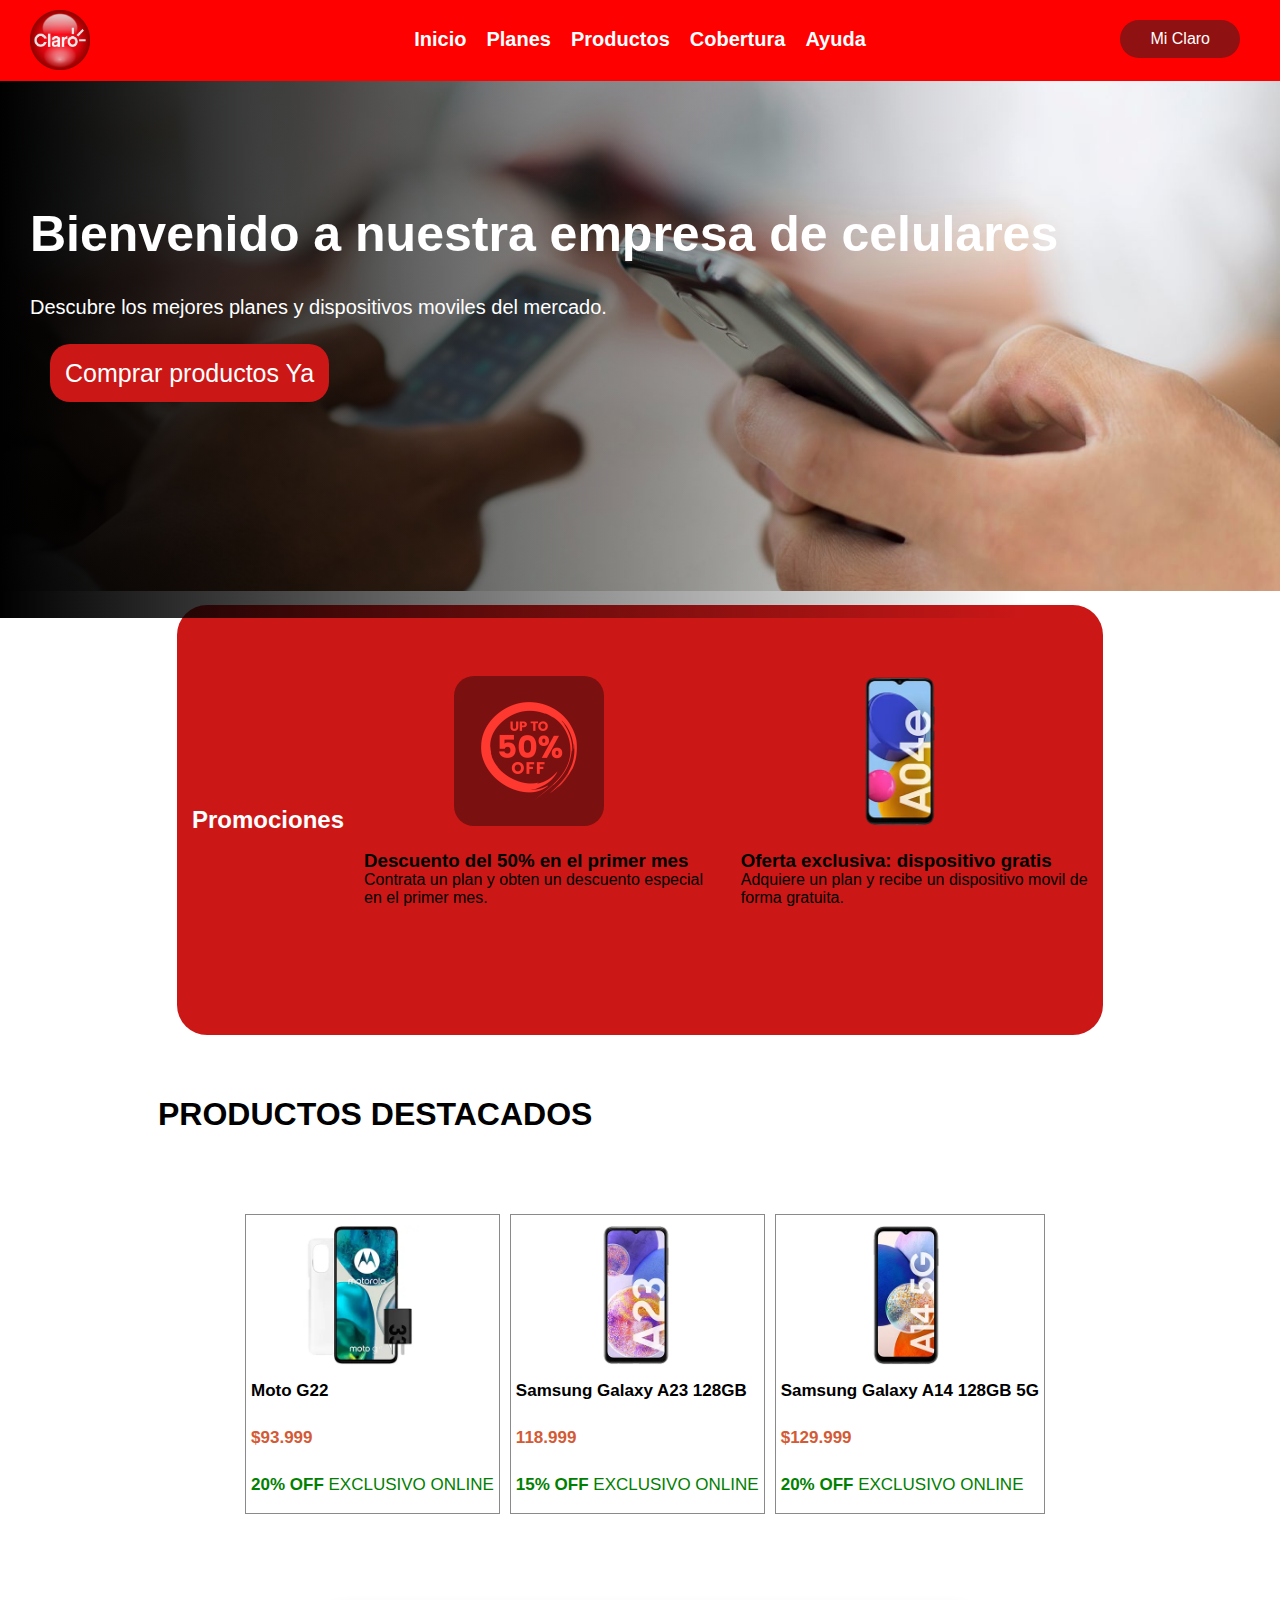
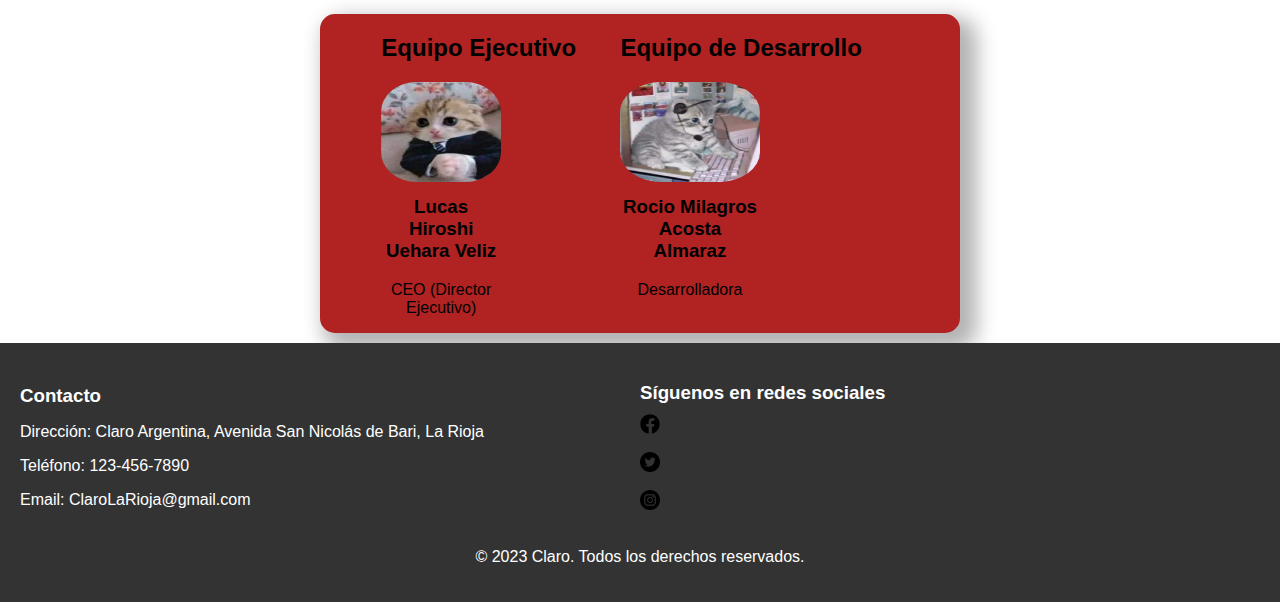
<file: hiro/index.html>
<!DOCTYPE html>
<html>
<head>
  <title>Empresa de Celulares</title>
  <link rel="stylesheet" type="text/css" href="pag.css">
  <meta charset="UTF-8">
</head>
<body>
  <header>
    
    <nav>
      <ul class="menu">
        <li><a href="index.html"><strong>Inicio</strong></a></li>
        <li><a href="planes.html"><strong>Planes</strong></a></li>
        <li><a href="Productos.html"><strong>Productos</strong></a></li>
        <li><a href="cobertura.html"><strong>Cobertura</strong></a></li>
        <li><a href="ayuda.html"><strong>Ayuda</strong></a></li>
      </ul>
    </nav>
    

    <a href="Register.html" class="register-button">Mi Claro</a>
  </header>
  <a href="index.html">
  <img class="logo" src="../hiro/img/ClaroLogo.png" alt="Logo de la empresa">
</a>
  <div class="Banner"><img src="../hiro/img/Telefonos.jpeg" alt="">
  </div>
  <section>
    <div class="banner-text">
    <h1>Bienvenido a nuestra empresa de celulares</h1>
    <p>Descubre los mejores planes y dispositivos moviles del mercado.</p>
    <a href="Productos.html" class="comprar-btn">Comprar productos Ya</a>
    </div>
  </section>

  <section class="promociones">
    <h2><strong>Promociones</strong></h2>
    <div class="promocion">
      <a href="#">
      <img src="../hiro/img/descuentos.png" alt="Promoción 1">
      <h3>Descuento del 50% en el primer mes</h3>
      <p>Contrata un plan y obten un descuento especial en el primer mes.</p>
      </a>
    </div>
    <div class="promocion2">
      <a href="#">
      <img src="../hiro/img/movil.webp" alt="Promoción 2">
      <h3>Oferta exclusiva: dispositivo gratis</h3>
      <p>Adquiere un plan y recibe un dispositivo movil de forma gratuita.</p>
      </a>
    </div>
  </section>
  <div class="subtitulo"><h1>PRODUCTOS DESTACADOS</h1></div>
  <main>
    <section class="destacados">
      <a href="#">
      <div class="columna1">
        <img src="../hiro/img/movil2.webp" alt="Producto 1">
        <p><strong>Moto G22</strong></p>
        <p><strong>$93.999</strong></p>
        <p><strong>20% OFF</strong> EXCLUSIVO ONLINE</p>
      </a>
      </div>
      <div class="columna2">
        <a href="#">
        <img src="../hiro/img/movil3.webp" alt="Producto 2">
        <p><strong>Samsung Galaxy A23 128GB</strong></p>
        <p><strong>118.999</strong></p>
        <p><strong>15% OFF</strong> EXCLUSIVO ONLINE</p>
        </a>
      </div>
      <div class="columna3">
        <a href="#">
        <img src="../hiro/img/movil4.webp" alt="Producto 3">
        <p><strong>Samsung Galaxy A14 128GB 5G</strong></p>
        <p><strong>$129.999</strong></p>
        <p><strong>20% OFF</strong> EXCLUSIVO ONLINE</p>
        </a>
      </div>
    </section>
    <section class="equipo">
      <div class="columna">
        <h2>Equipo Ejecutivo</h2>
        <div class="miembro">
          <img src="../hiro/img/hiro1.jpg" alt="Foto de miembro 1" height="100px">
          <h3>Lucas Hiroshi Uehara Veliz</h3>
          <p>CEO (Director Ejecutivo)</p>
        </div>
      </div>
      <div class="columna">
        <h2>Equipo de Desarrollo</h2>
        <div class="miembro">
          <img src="../hiro/img/mimi1.jpg" alt="Foto de miembro 2" height="100px">
          <h3>Rocio Milagros Acosta Almaraz</h3>
          <p>Desarrolladora</p>
        </div>
      </div>
    </section>
    <footer>
      <div class="footer-container">
        <div class="footer-info">
          <h3>Contacto</h3>
          <p>Dirección: 
           <a href="https://www.google.com/maps/place/Claro+Argentina/@-29.4135024,-66.860059,17z/data=!3m1!4b1!4m6!3m5!1s0x9427dbb542edc771:0x8f7c8334eb4d932b!8m2!3d-29.4135071!4d-66.8574841!16s%2Fg%2F11c5s644q7?entry=ttu">Claro Argentina, Avenida San Nicolás de Bari, La Rioja</a></p>
          <p>Teléfono: 123-456-7890</p>
          <p>Email: ClaroLaRioja@gmail.com</p>
        </div>
        <div class="footer-social">
          <h3>Síguenos en redes sociales</h3>
          <ul>
            <li><a href="https://www.facebook.com/ClaroArgentina"><img src="../hiro/img/facebook.png" alt="Facebook"></a></li>
            <li><a href="https://twitter.com/ClaroArgentina"><img src="../hiro/img/twitter.png" alt="Twitter"></a></li>
            <li><a href="https://www.instagram.com/claroargentina/"><img src="../hiro/img/instagram.png" alt="Instagram"></a></li>
          </ul>
        </div>
      </div>
      <div class="footer-bottom">
        <p>&copy; 2023 Claro. Todos los derechos reservados.</p>
      </div>
    </footer>



</body>
</file>
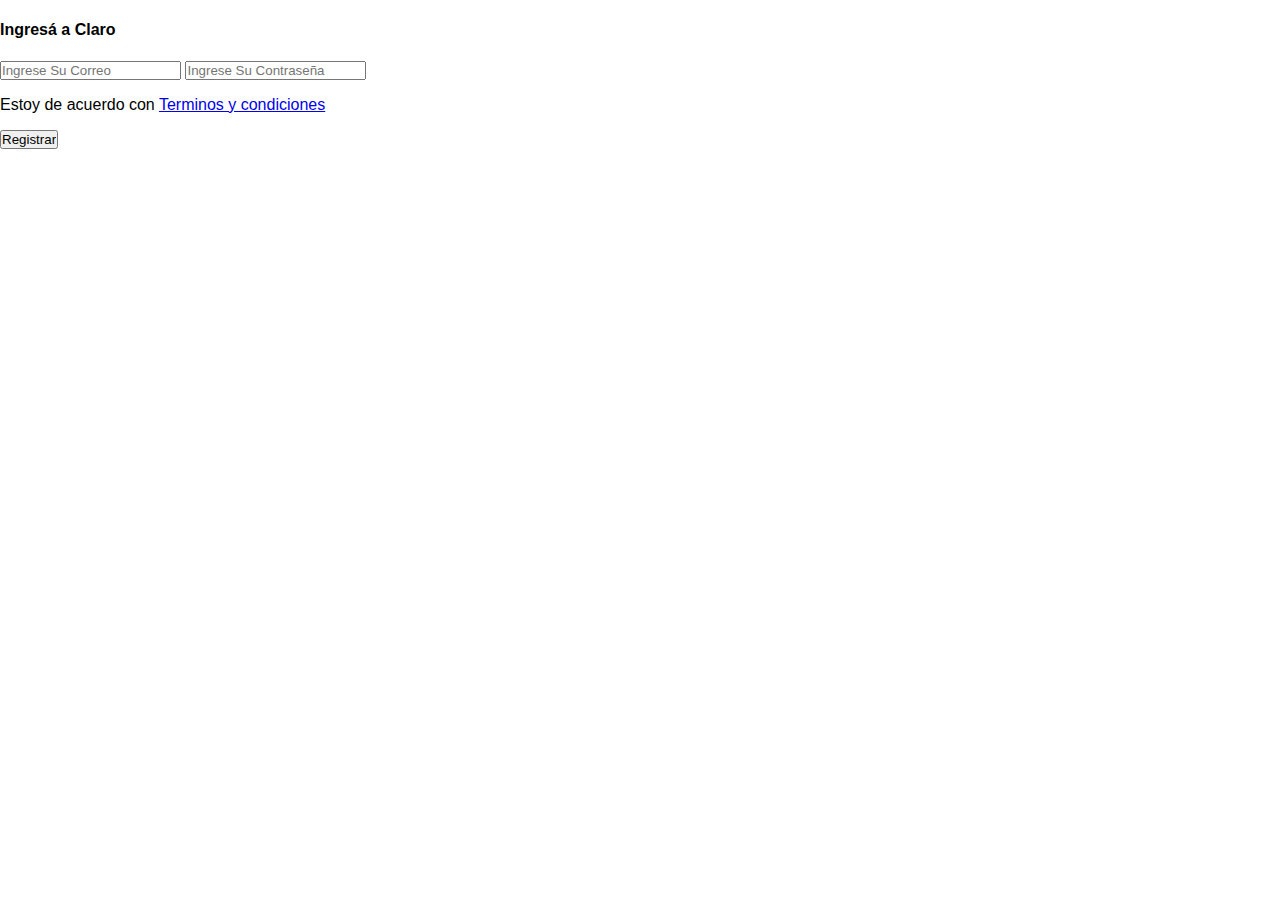
<file: hiro/login.html>
<!DOCTYPE html>
<html>
<head>
    <link rel="stylesheet" href="pag2.css">
    <title>Register/login</title>
    <meta charset="UTF-8">
</head>
<body>
    <section class="form-register">
        <h4>Ingresá a Claro</h4>
        <form action="index.html" method="post">
        <input class="controls" type="email" name="Correo" id="Correo" placeholder="Ingrese Su Correo">
        <input class="controls" type="password" name="Contraseña" id="Contraseña" placeholder="Ingrese Su Contraseña">
        <p>Estoy de acuerdo con <a href="#">Terminos y condiciones</a></p>
        <input class="botons" type="submit" value="Registrar">
    </form>
    </section>
</body>
</html>
</file>
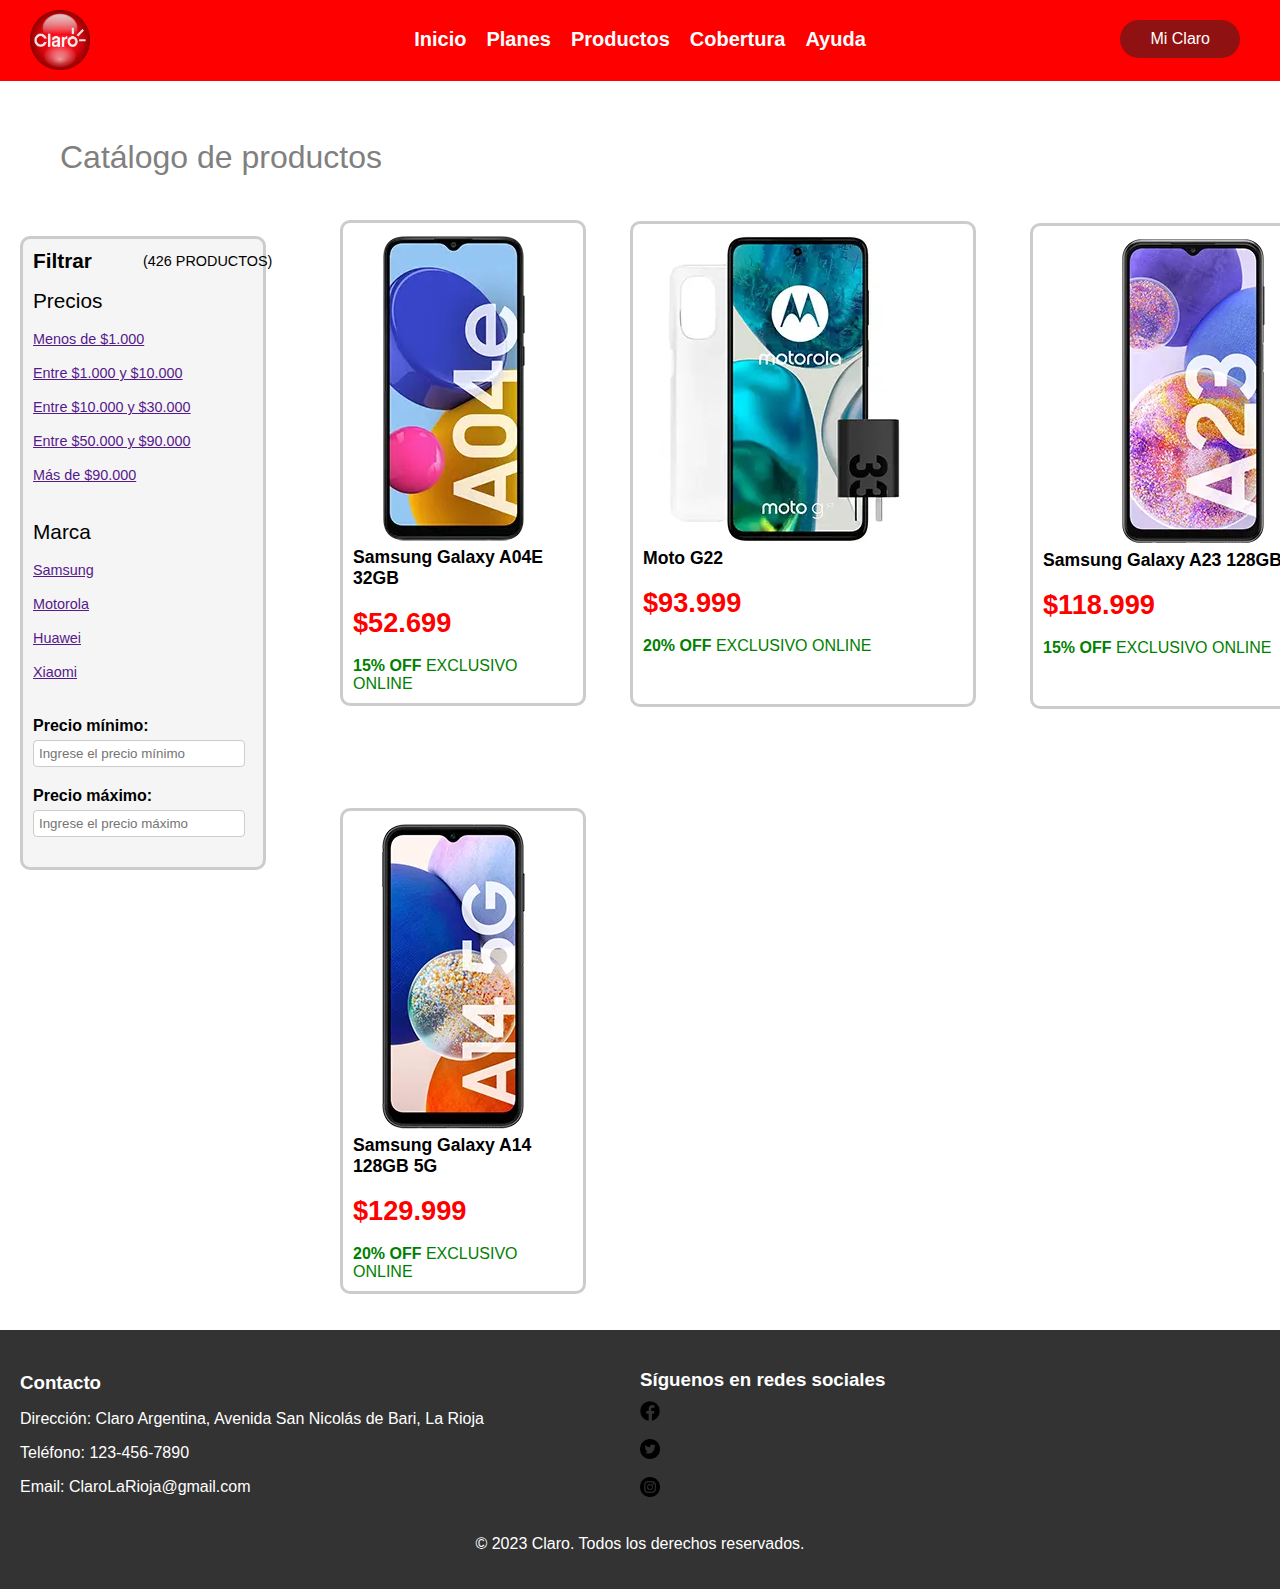
<file: hiro/Productos.html>
<!DOCTYPE html>
<html lang="en">
<head>
    <meta charset="UTF-8">
    <meta name="viewport" content="width=device-width, initial-scale=1.0">
    <link rel="stylesheet" type="text/css" href="prod.css">
    <title>Productos</title>
</head>
<body>
    <header>
      
      <nav>
        <ul class="menu">
          <li><a href="index.html"><strong>Inicio</strong></a></li>
          <li><a href="planes.html"><strong>Planes</strong></a></li>
          <li><a href="Productos.html"><strong>Productos</strong></a></li>
          <li><a href="cobertura.html"><strong>Cobertura</strong></a></li>
          <li><a href="ayuda.html"><strong>Ayuda</strong></a></li>
        </ul>
      </nav>

      <a href="Register.html" class="register-button">Mi Claro</a>
    </header>
    <a href="index.html">
    <img class="logo" src="../hiro/img/ClaroLogo.png" alt="Logo de la empresa">
  </a>

    <div class="titsec">Catálogo de productos</div>
    <section class="filtros">
        <div class="cat1"><strong>Filtrar</strong></div>
        <div class="cat2">(426 PRODUCTOS)</div>
        <div class="precios">Precios <br></div>
        <br>
        <div class="sugpre">
          <a href="">Menos de $1.000</a> <br>
          <br>
          <a href="">Entre $1.000 y $10.000</a> <br>
          <br>
          <a href="">Entre $10.000 y $30.000</a> <br>
          <br>
          <a href="">Entre $50.000 y $90.000</a> <br>
          <br>
          <a href="">Más de $90.000</a>
        </div>
        
        <br> <br>
        <div class="marca">Marca <br></div>
        <br>
        <div class="marnom">
          <a href="">Samsung</a><br>
          <br>
          <a href="">Motorola</a><br>
          <br>
          <a href="">Huawei</a><br>
          <br>
          <a href="">Xiaomi</a>
        </div>
        <br> <br>

        <div class="price-input-container">
            <label for="min-price">Precio mínimo:</label>
            <input type="number" id="min-price" placeholder="Ingrese el precio mínimo">
          </div>
          
          <div class="price-input-container">
            <label for="max-price">Precio máximo:</label>
            <input type="number" id="max-price" placeholder="Ingrese el precio máximo">
          </div>
    </section>
    <section class="celulares">
        <div class="celu1">
            <img src="../hiro/img/movil.webp" alt="celular" class="celular1">
            <div class="tit1"><strong>Samsung Galaxy A04E 32GB</strong> </div><br>
            <div class="prec1"><strong>$52.699</strong> </div><br>
            <div class="off1"><strong>15% OFF</strong>  EXCLUSIVO ONLINE</div>
        </div>
        <div class="celu2">
            <img src="../hiro/img/movil2.webp" alt="celular2" class="celular2">
            <div class="tit2"><strong>Moto G22</strong></div><br>
            <div class="prec2"><strong>$93.999</strong></div><br>
            <div class="off2"><strong>20% OFF</strong> EXCLUSIVO ONLINE</div>
        </div>
        <div class="celu3">
            <img src="../hiro/img/movil3.webp" alt="celular3" class="celular3">
            <div class="tit3"><strong>Samsung Galaxy A23 128GB</strong></div><br>
            <div class="prec3"><strong>$118.999</strong></div><br>
            <div class="off3"><strong>15% OFF</strong> EXCLUSIVO ONLINE</div>
        </div>
        <div class="celu4">
            <img src="../hiro/img/movil4.webp" alt="celular4" class="celular4">
            <div class="tit4"><strong>Samsung Galaxy A14 128GB 5G</strong></div><br>
            <div class="prec4"><strong>$129.999</strong></div><br>
            <div class="off4"><strong>20% OFF</strong> EXCLUSIVO ONLINE</div>
        </div>
    </section>
    <footer>
        <div class="footer-container">
          <div class="footer-info">
            <h3>Contacto</h3>
            <p>Dirección: 
             <a href="https://www.google.com/maps/place/Claro+Argentina/@-29.4135024,-66.860059,17z/data=!3m1!4b1!4m6!3m5!1s0x9427dbb542edc771:0x8f7c8334eb4d932b!8m2!3d-29.4135071!4d-66.8574841!16s%2Fg%2F11c5s644q7?entry=ttu">Claro Argentina, Avenida San Nicolás de Bari, La Rioja</a></p>
            <p>Teléfono: 123-456-7890</p>
            <p>Email: ClaroLaRioja@gmail.com</p>
          </div>
          <div class="footer-social">
            <h3>Síguenos en redes sociales</h3>
            <ul>
              <li><a href="https://www.facebook.com/ClaroArgentina"><img src="../hiro/img/facebook.png" alt="Facebook"></a></li>
              <li><a href="https://twitter.com/ClaroArgentina"><img src="../hiro/img/twitter.png" alt="Twitter"></a></li>
              <li><a href="https://www.instagram.com/claroargentina/"><img src="../hiro/img/instagram.png" alt="Instagram"></a></li>
            </ul>
          </div>
        </div>
        <div class="footer-bottom">
          <p>&copy; 2023 Claro. Todos los derechos reservados.</p>
        </div>
      </footer>
    
</body>
</file>
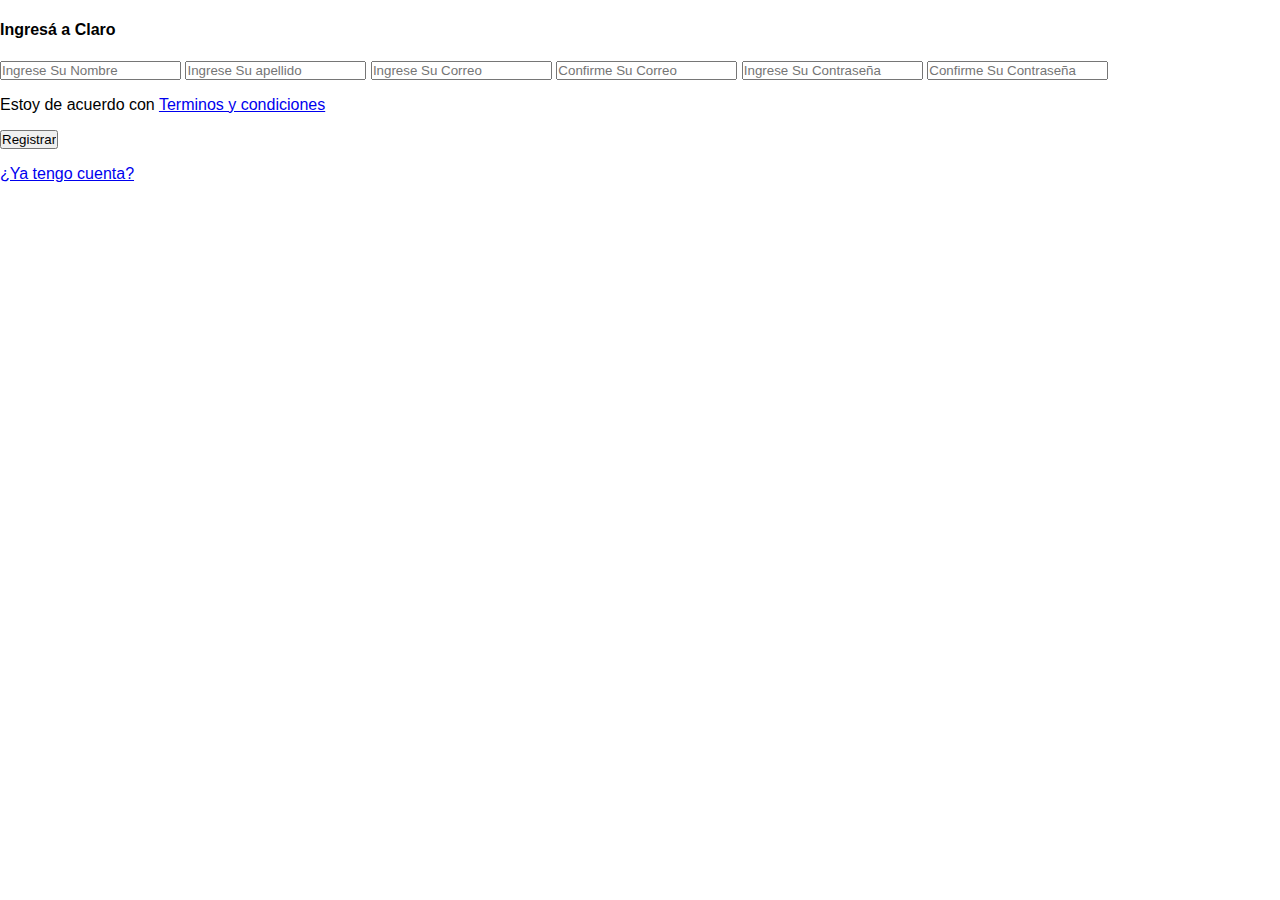
<file: hiro/Register.html>
<!DOCTYPE html>
<html>
<head>
    <link rel="stylesheet" href="pag2.css">
    <title>Register/login</title>
    <meta charset="UTF-8">
</head>
<body>
    <section class="form-register">
        <h4>Ingresá a Claro</h4>
        <form action="index.html" method="post">
        <input class="controls" type="text" name="nombres" id="nombres" placeholder="Ingrese Su Nombre">
        <input class="controls" type="text" name="apellidos" id="apellidos" placeholder="Ingrese Su apellido">
        <input class="controls" type="email" name="Correo" id="Correo" placeholder="Ingrese Su Correo">
        <input class="controls" type="email" name="confirmar_correo" id="confirmar_correo" placeholder="Confirme Su Correo">
        <input class="controls" type="password" name="Contraseña" id="Contraseña" placeholder="Ingrese Su Contraseña">
        <input class="controls" type="password" name="confirmar_contraseña" id="confirmar_contraseña" placeholder="Confirme Su Contraseña">
        <p>Estoy de acuerdo con <a href="#">Terminos y condiciones</a></p>
        <input class="botons" type="submit" value="Registrar">
    </form>
    
        <p><a href="Login.html">¿Ya tengo cuenta?</a></p>
    </section>
</body>
</html>
</file>
<file: hiro/pag.css>
* {
  max-width: 100%;
  padding: 0;
  font-family: "Nombre de la Fuente", sans-serif;
}
body {
  margin: 0;
  padding: 0;
}
.logo {
  width: 60px;
  height: 60px;
  position: absolute;
  top: 10px;
  left: 30px;
}
.container {
  max-width: 1200px;
  margin: 0 auto;
  padding: 0 20px;
}
header {
  position: relative;
    background-color: red;
    padding: 10px 0;
    margin: -2px 0px;
  }


.menu {
    list-style: none;
    padding: 0;
    display: flex;
    justify-content: center;
    font-size: 20px;
  }
  
.menu li {
    margin: 0 10px;
  }
  
.menu li a {
    color: white;
    text-decoration: none;
}
.menu li a:hover {
    position: relative;
  }
  
  .menu li a:hover::after {
    content: "";
    position: absolute;
    left: 0;
    bottom: -27px;
    width: 100%;
    height: 5px;
    background-color: white; 
  }
  
  
.register-button {
    position: absolute;
    top: 20px;
    right: 10px;
    padding: 10px 30px;
    margin: 2px 30px;
    background-color: #8f1111;
    color: #ffffff;
    text-decoration: none;
    border-radius: 20px;
  }
  
  .register-button:hover {
    background-color: #ffffff;
    color: black;
  }
  
.banner img {
  position: relative;
  top: 0;
  left: 0;
  width: 100vw;
  height: 200px;
    
  }
.banner-text {
  position: absolute;
  background-color: rgb(209, 6, 6);
  background: linear-gradient(to left, rgba(255, 255, 255, 0), rgb(1, 1, 1));
  height: 537px;
  box-shadow: #8f1111;
  top: 81px;
  left: 0px;
  font-size: 25px;
  color: #ffffff;
  
}
.banner-text p {
  font-size: 20px;
}
.banner-text h1,
.banner-text p {
 position: relative;
 left: 30px;
 top: 90px;
}

.banner-text a {
  position: relative;
  top: 110px;
  left: 50px;
  background-color: #cc1717;
  border-radius: 20px;
  padding: 15px;
  text-decoration: none;
  color: #ffffff;
}
.banner-text a:hover {
  background-color: #8f1111;
}

.promociones {
  background-color: #cc1717;
  width: 70%;
  height: 400px;
  border-radius: 30px;
  padding: 15px;
  margin-left: auto;
  margin-right: auto;
  margin-top: 10px;
  margin-bottom: 10px;
  display: flex;
  justify-content: center;
  gap: 20px;
  align-items: center;
}
.promociones h2 {
  color: #ffffff;
}
.promocion a,
.promocion2 a {
  text-decoration: none; 
  color: #000000; 
 
}
.promocion a:hover,
.promocion2 a:hover {
  color: #ffffff; 
}
.promocion h3,
.promocion p {
  margin-top: -20px;
}

.promocion img {
  height: 150px;
  box-shadow: #5c0c0c;
  background-color: #7b1010;
  border-radius: 20px;
  position: relative;
  top: -40px;
  left: 90px;

}
.promocion2 img {
  height: 150px;
  position: relative;
  top: -40px;
  left: 110px;
}
.promocion2 h3,
.promocion2 p {
  margin-top: -20px;
}
.subtitulo {
  margin-left: 10%;
  padding: 30px;
}
.destacados {
  background-color: rgb(255, 255, 255);
  height: 300px;
  width: 70%;
  display: flex;
  justify-content: center;
  margin-left: auto;
  margin-right: auto;
  margin-top: 30px;
  margin-bottom: 10px;
  gap: 10px;
  text-decoration: none;
}
.destacados a {
  text-decoration: none;
}
.destacados img {
  position: relative;
  left: 50px;
  top: 10px;
  height: 140px;
  gap: 20px;
}
.destacados p {
  gap: 20px;
  align-items: center;
  font-size: 17px;
  padding: 5px;
}
.columna1 {
  background-color: #ffffff;
  position: relative;
  border: 0.5px solid rgb(138, 138, 138);
  transition: box-shadow 0.3s ease;
  text-decoration: none;
}
.columna1 p {
  color: #000000;
}
.columna1 p:nth-child(3) {
  color: rgb(212, 90, 53);
}
.columna1 p:nth-child(4) {
  color: green;
  text-decoration: none;
  
}
.columna1 img {
  position: relative
  left 60px;
}
.columna1:hover {
  box-shadow: 0 0 20px 7px rgba(0, 0, 0, 0.3);
}
.columna2 {
  background-color: rgb(255, 255, 255);
  border: 0.5px solid rgb(138, 138, 138);
  transition: box-shadow 0.3s ease;
}
.columna2 p {
  color: #000000;
}
.columna2 p:nth-child(3) {
  color: rgb(212, 90, 53);
}
.columna2 p:nth-child(4) {
  color: green;
}
.columna2 img {
  position: relative;
  left: 80px;
}
.columna2:hover {
  box-shadow: 0 0 20px 7px rgba(0, 0, 0, 0.3);
}
.columna3 {
  background-color: #ffffff;
  border: 0.5px solid rgb(138, 138, 138);
  transition: box-shadow 0.3s ease;
  text-decoration: none;
}
.columna3 p {
  color: #000000;
  text-decoration: none;
}
.columna3 p:nth-child(3) {
  color: rgb(212, 90, 53);
}
.columna3 p:nth-child(4) {

color: green;
}
.columna3 img {
  position: relative;
  left: 85px;
}
.columna3:hover {
  box-shadow: 0 0 20px 7px rgba(0, 0, 0, 0.3);
}

.equipo {
  margin-left: auto;
  margin-right: auto;
  margin-top: 30px;
  margin-bottom: 10px;
  width: 50%;
  background-color: #b12323;
  border-radius: 15px;
  margin-top: 100px;
  display: flex;
  justify-content: center;
  box-shadow: 10px 10px 20px 7px rgba(0, 0, 0, 0.3);
}

.miembro {
  width: 50%;
  text-align: center;
}

.miembro img {
  width: 150px; 
  border-radius: 30%;
}

.miembro h3 {
  margin-top: 10px;
}

.miembro p {
  margin-top: 5px;
}
  
footer {
  background-color: #333333;
  color: #ffffff;
  padding: 20px;
}

.footer-container {
  display: flex;
  justify-content: space-between;
  align-items: center;
  margin-bottom: 20px;
}

.footer-info, .footer-social {
  flex: 1;
}

.footer-info h3, .footer-social h3 {
  margin-bottom: 10px;
}

.footer-social ul {
  list-style-type: none;
  padding: 0;
  margin: 0;
}

.footer-social ul li {
  display: inline;
  margin-right: 10px;
}

.footer-social ul li a img {
  width: 20px;
  height: 20px;
  display: block;
}

.footer-bottom {
  text-align: center;
}
.footer-info a {
  text-decoration: none;
  color: #ffffff;
}
.footer-info a:hover {
  color: blue;
  
}
</file>
<file: hiro/pag2.css>
* {
  max-width: 100%;
  padding: 0;
  font-family: "Nombre de la Fuente", sans-serif;
}
body {
  margin: 0;
  padding: 0;
}
.logo {
  width: 60px;
  height: 60px;
  position: absolute;
  top: 10px;
  left: 30px;
}
.container {
  max-width: 1200px;
  margin: 0 auto;
  padding: 0 20px;
}
header {
  position: relative;
    background-color: red;
    padding: 10px 0;
    margin: -2px 0px;
  }


.menu {
    list-style: none;
    padding: 0;
    display: flex;
    justify-content: center;
    font-size: 20px;
  }
  
.menu li {
    margin: 0 10px;
  }
  
.menu li a {
    color: white;
    text-decoration: none;
}
.menu li a:hover {
    position: relative;
  }
  
  .menu li a:hover::after {
    content: "";
    position: absolute;
    left: 0;
    bottom: -27px;
    width: 100%;
    height: 5px;
    background-color: white; 
  }
  
  
.register-button {
    position: absolute;
    top: 20px;
    right: 10px;
    padding: 10px 30px;
    margin: 2px 30px;
    background-color: #8f1111;
    color: #ffffff;
    text-decoration: none;
    border-radius: 20px;
  }
  
  .register-button:hover {
    background-color: #ffffff;
    color: black;
  }
  
.banner img {
  position: relative;
  top: 0;
  left: 0;
  width: 100vw;
  height: 200px;
    
  }
.banner-text {
  position: absolute;
  background-color: rgb(209, 6, 6);
  background: linear-gradient(to left, rgba(255, 255, 255, 0), rgb(1, 1, 1));
  height: 537px;
  box-shadow: #8f1111;
  top: 81px;
  left: 0px;
  font-size: 25px;
  color: #ffffff;
  
}
.banner-text p {
  font-size: 20px;
}
.banner-text h1,
.banner-text p {
 position: relative;
 left: 30px;
 top: 90px;
}

.banner-text a {
  position: relative;
  top: 110px;
  left: 50px;
  background-color: #cc1717;
  border-radius: 20px;
  padding: 15px;
  text-decoration: none;
  color: #ffffff;
}
.banner-text a:hover {
  background-color: #8f1111;
}

.promociones {
  background-color: #cc1717;
  width: 70%;
  height: 400px;
  border-radius: 30px;
  padding: 15px;
  margin-left: auto;
  margin-right: auto;
  margin-top: 10px;
  margin-bottom: 10px;
  display: flex;
  justify-content: center;
  gap: 20px;
  align-items: center;
}
.promociones h2 {
  color: #ffffff;
}
.promocion a,
.promocion2 a {
  text-decoration: none; 
  color: #000000; 
 
}
.promocion a:hover,
.promocion2 a:hover {
  color: #ffffff; 
}
.promocion h3,
.promocion p {
  margin-top: -20px;
}

.promocion img {
  height: 150px;
  box-shadow: #5c0c0c;
  background-color: #7b1010;
  border-radius: 20px;
  position: relative;
  top: -40px;
  left: 90px;

}
.promocion2 img {
  height: 150px;
  position: relative;
  top: -40px;
  left: 110px;
}
.promocion2 h3,
.promocion2 p {
  margin-top: -20px;
}
.subtitulo {
  margin-left: 10%;
  padding: 30px;
}
.destacados {
  background-color: rgb(255, 255, 255);
  height: 300px;
  width: 70%;
  display: flex;
  justify-content: center;
  margin-left: auto;
  margin-right: auto;
  margin-top: 30px;
  margin-bottom: 10px;
  gap: 10px;
  text-decoration: none;
}
.destacados a {
  text-decoration: none;
}
.destacados img {
  position: relative;
  left: 50px;
  top: 10px;
  height: 140px;
  gap: 20px;
}
.destacados p {
  gap: 20px;
  align-items: center;
  font-size: 17px;
  padding: 5px;
}
.columna1 {
  background-color: #ffffff;
  position: relative;
  border: 0.5px solid rgb(138, 138, 138);
  transition: box-shadow 0.3s ease;
  text-decoration: none;
}
.columna1 p {
  color: #000000;
}
.columna1 p:nth-child(3) {
  color: rgb(212, 90, 53);
}
.columna1 p:nth-child(4) {
  color: green;
  text-decoration: none;
  
}
.columna1 img {
  position: relative
  left 60px;
}
.columna1:hover {
  box-shadow: 0 0 20px 7px rgba(0, 0, 0, 0.3);
}
.columna2 {
  background-color: rgb(255, 255, 255);
  border: 0.5px solid rgb(138, 138, 138);
  transition: box-shadow 0.3s ease;
}
.columna2 p {
  color: #000000;
}
.columna2 p:nth-child(3) {
  color: rgb(212, 90, 53);
}
.columna2 p:nth-child(4) {
  color: green;
}
.columna2 img {
  position: relative;
  left: 80px;
}
.columna2:hover {
  box-shadow: 0 0 20px 7px rgba(0, 0, 0, 0.3);
}
.columna3 {
  background-color: #ffffff;
  border: 0.5px solid rgb(138, 138, 138);
  transition: box-shadow 0.3s ease;
  text-decoration: none;
}
.columna3 p {
  color: #000000;
  text-decoration: none;
}
.columna3 p:nth-child(3) {
  color: rgb(212, 90, 53);
}
.columna3 p:nth-child(4) {

color: green;
}
.columna3 img {
  position: relative;
  left: 85px;
}
.columna3:hover {
  box-shadow: 0 0 20px 7px rgba(0, 0, 0, 0.3);
}

.equipo {
  margin-left: auto;
  margin-right: auto;
  margin-top: 30px;
  margin-bottom: 10px;
  width: 50%;
  background-color: #b12323;
  border-radius: 15px;
  margin-top: 100px;
  display: flex;
  justify-content: center;
  box-shadow: 10px 10px 20px 7px rgba(0, 0, 0, 0.3);
}

.miembro {
  width: 50%;
  text-align: center;
}

.miembro img {
  width: 150px; 
  border-radius: 30%;
}

.miembro h3 {
  margin-top: 10px;
}

.miembro p {
  margin-top: 5px;
}
  
footer {
  background-color: #333333;
  color: #ffffff;
  padding: 20px;
}

.footer-container {
  display: flex;
  justify-content: space-between;
  align-items: center;
  margin-bottom: 20px;
}

.footer-info, .footer-social {
  flex: 1;
}

.footer-info h3, .footer-social h3 {
  margin-bottom: 10px;
}

.footer-social ul {
  list-style-type: none;
  padding: 0;
  margin: 0;
}

.footer-social ul li {
  display: inline;
  margin-right: 10px;
}

.footer-social ul li a img {
  width: 20px;
  height: 20px;
  display: block;
}

.footer-bottom {
  text-align: center;
}
.footer-info a {
  text-decoration: none;
  color: #ffffff;
}
.footer-info a:hover {
  color: blue;
  
}
</file>
<file: hiro/prod.css>
* {
    max-width: 100%;
    padding: 0;
    font-family: "Nombre de la Fuente", sans-serif;
  }
  body {
    margin: 0;
    padding: 0;
  }
  .logo {
    width: 60px;
    height: 60px;
    position: absolute;
    top: 10px;
    left: 30px;
  }
  .container {
    max-width: 1200px;
    margin: 0 auto;
    padding: 0 20px;
  }
  header {
    position: relative;
      background-color: red;
      padding: 10px 0;
      margin: -2px 0px;
    }
  
  
  .menu {
      list-style: none;
      padding: 0;
      display: flex;
      justify-content: center;
      font-size: 20px;
    }
    
  .menu li {
      margin: 0 10px;
    }
    
  .menu li a {
      color: white;
      text-decoration: none;
  }
  .menu li a:hover {
      position: relative;
    }
    
    .menu li a:hover::after {
      content: "";
      position: absolute;
      left: 0;
      bottom: -27px;
      width: 100%;
      height: 5px;
      background-color: white; 
    }
    
    .register-button {
        position: absolute;
        top: 20px;
        right: 10px;
        padding: 10px 30px;
        margin: 2px 30px;
        background-color: #8f1111;
        color: #ffffff;
        text-decoration: none;
        border-radius: 20px;
      }
      
      .register-button:hover {
        background-color: #ffffff;
        color: black;
      }
      
    .banner img {
      position: relative;
      top: 0;
      left: 0;
      width: 100vw;
      height: 200px;
        
      }  
    .titsec{
      position: relative;
      top: 60px;
      left: 60px;
      font-size: 2em;
      color: grey;
    }
    .filtros{
        position: relative;
        border: 3px solid;
        border-color: #ccc;
        border-radius: 10px;
        padding: 10px;
        background-color: rgb(245, 245, 245);
        width: 220px;
        left: 20px;
        top: 120px;
    }
    .cat1{
      font-family: 'Gill Sans', 'Gill Sans MT', Calibri, 'Trebuchet MS', sans-serif;
      font-size: 1.3em;
    
    }
    .cat2{
      position: relative;
      left: 110px;
      top: -20px;
      font-family: 'Gill Sans', 'Gill Sans MT', Calibri, 'Trebuchet MS', sans-serif;
      font-size: 0.9em;
    }
    .precios{
      font-family: 'Gill Sans', 'Gill Sans MT', Calibri, 'Trebuchet MS', sans-serif;
      font-size: 1.3em;
    }
    .sugpre{
      font-family: 'Times New Roman', Times, serif;
      font-size: 0.9em;
    }
    .marca{
      font-family: 'Gill Sans', 'Gill Sans MT', Calibri, 'Trebuchet MS', sans-serif;
      font-size: 1.3em;
    }
    .marnom{
      font-family: 'Times New Roman', Times, serif;
      font-size: 0.9em;
    }
    .price-input-container {
        margin-bottom: 20px;
    }
      
    .price-input-container label {
        display: block;
        margin-bottom: 5px;
        font-weight: bold;
    }
      
    .price-input-container input[type="number"] {
        width: 200px;
        padding: 5px;
        border: 1px solid #ccc;
        border-radius: 4px;
    }
    .celulares {
        background-color: white;
        position: relative;
        width: 70%;
        height: 580px;
        top: -530px;
        left: 300px;
    }
    .celu1{
        background-color: white;
        position: relative;
        width: 220px;
        left: 40px;
        border: 3px solid;
        border-color: #ccc;
        border-radius: 10px;
        padding: 10px;
    }
    .tit1{
      font-family: 'Gill Sans', 'Gill Sans MT', Calibri, 'Trebuchet MS', sans-serif;
      font-size: 1.1em;
    }
    .prec1{
      font-family: 'Gill Sans', 'Gill Sans MT', Calibri, 'Trebuchet MS', sans-serif;
      color: red;
      font-size: 1.7em;
    }
    .off1{
      color: green;
    }
    .celu2{
      background-color: white;
      position: relative;
      width: 320px;
      height: 460px;
      top: -485px;
      left: 330px;
      border: 3px solid;
      border-color: #ccc;
      border-radius: 10px;
      padding: 10px;
    }
    .tit2{
      font-family: 'Gill Sans', 'Gill Sans MT', Calibri, 'Trebuchet MS', sans-serif;
      font-size: 1.1em;
    }
    .prec2{
      font-family: 'Gill Sans', 'Gill Sans MT', Calibri, 'Trebuchet MS', sans-serif;
      color: red;
      font-size: 1.7em;
    }
    .off2{
      color: green;
    }
    
    .celu3{
        background-color: white;
        position: relative;
        top: -969px;
        width: 320px;
        height: 460px;
        left: 730px;
        border: 3px solid;
        border-color: #ccc;
        border-radius: 10px;
        padding: 10px;
    }
    .celular3{
        position: relative;
        left: 50px;
    }
    .tit3{
      font-family: 'Gill Sans', 'Gill Sans MT', Calibri, 'Trebuchet MS', sans-serif;
      font-size: 1.1em;
    }
    .prec3{
      font-family: 'Gill Sans', 'Gill Sans MT', Calibri, 'Trebuchet MS', sans-serif;
      color: red;
      font-size: 1.7em;
    }
    .off3{
      color: green;
    }
    .celu4{
        background-color: white;
        position: relative;
        top: -870px;
        width: 220px;
        left: 40px;
        border: 3px solid;
        border-color: #ccc;
        border-radius: 10px;
        padding: 10px;
    }
    .tit4{
      font-family: 'Gill Sans', 'Gill Sans MT', Calibri, 'Trebuchet MS', sans-serif;
      font-size: 1.1em;
    }
    .prec4{
      font-family: 'Gill Sans', 'Gill Sans MT', Calibri, 'Trebuchet MS', sans-serif;
      color: red;
      font-size: 1.7em;
    }
    .off4{
      color: green;
    }
    footer {
        background-color: #333333;
        color: #ffffff;
        padding: 20px;
      }
      
      .footer-container {
        display: flex;
        justify-content: space-between;
        align-items: center;
        margin-bottom: 20px;
      }
      
      .footer-info, .footer-social {
        flex: 1;
      }
      
      .footer-info h3, .footer-social h3 {
        margin-bottom: 10px;
      }
      
      .footer-social ul {
        list-style-type: none;
        padding: 0;
        margin: 0;
      }
      
      .footer-social ul li {
        display: inline;
        margin-right: 10px;
      }
      
      .footer-social ul li a img {
        width: 20px;
        height: 20px;
        display: block;
      }
      
      .footer-bottom {
        text-align: center;
      }
      .footer-info a {
        text-decoration: none;
        color: #ffffff;
      }
      .footer-info a:hover {
        color: blue;
        
      }
</file>
